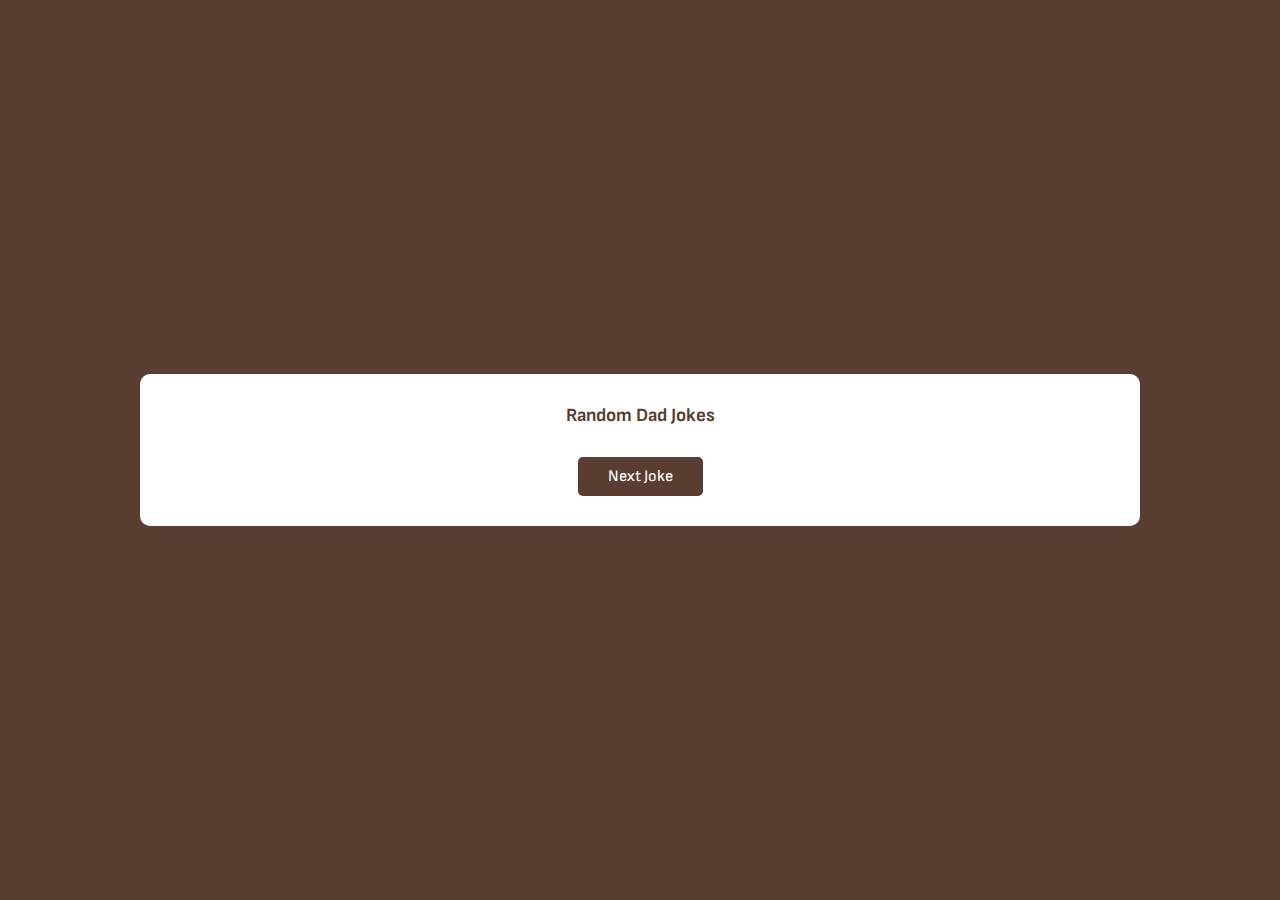
<file: dad-jokes/index.html>
<!DOCTYPE html>
<html lang="en">
<head>
    <meta charset="UTF-8">
    <meta name="viewport" content="width=device-width, initial-scale=1.0">
    <link rel="stylesheet" href="style.css">
    <title>Dad Jokes</title>
</head>
<body>
    <div class="container">
        <h3>Random Dad Jokes</h3>
        <div id="joke" class="joke">
            <!-- Joke Content -->
        </div>
        <button id="joke-button">Next Joke</button>
    </div>
    <script src="script.js"></script>
</body>
</html>
</file>
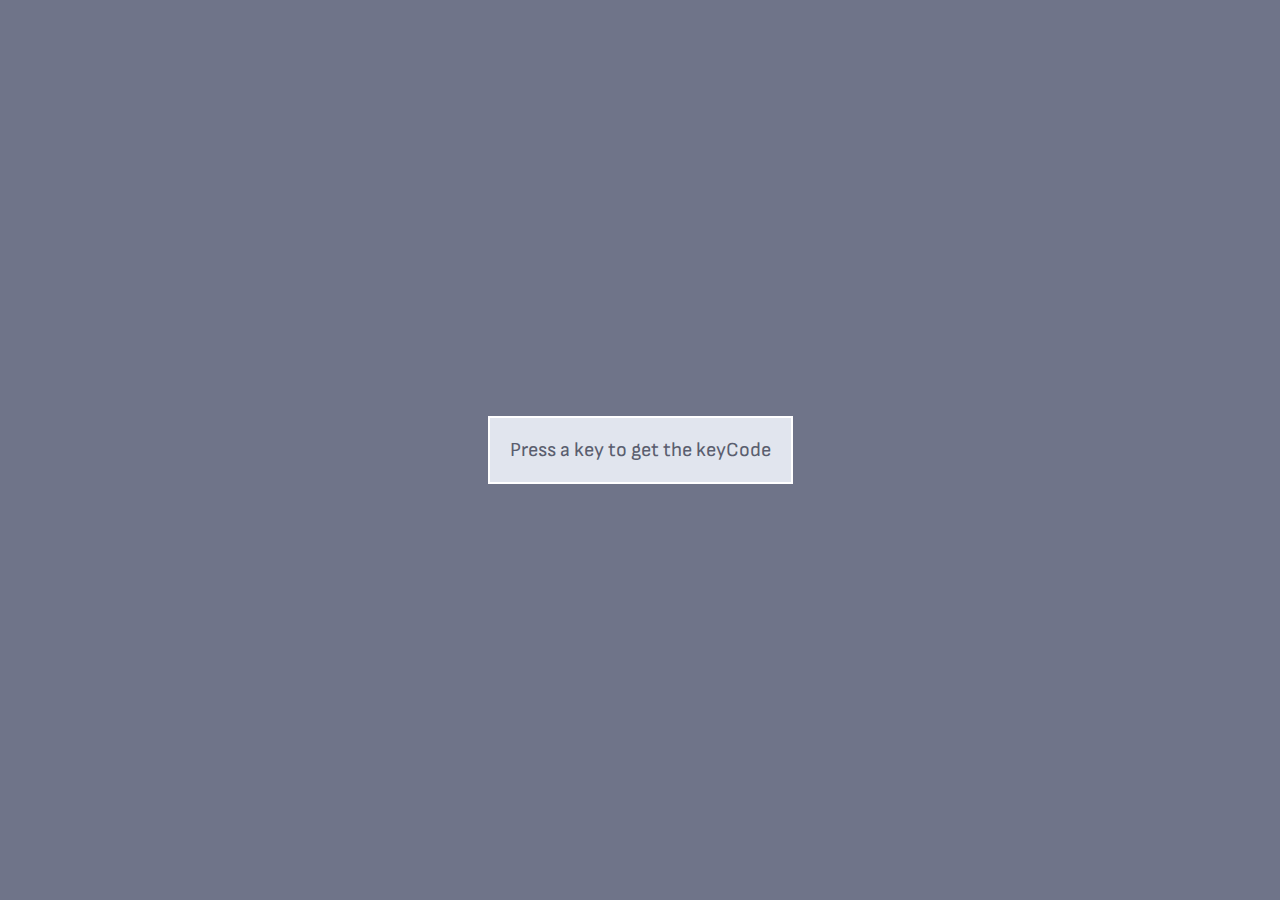
<file: event-keycodes/index.html>
<!DOCTYPE html>
<html lang="en">
<head>
    <meta charset="UTF-8">
    <meta name="viewport" content="width=device-width, initial-scale=1.0">
    <link rel="stylesheet" href="style.css">
    <title>Event Keycodes</title>
</head>
<body>
    <div class="box">
        Press a key to get the keyCode
    </div>
    <script src="script.js"></script>
</body>
</html>
</file>
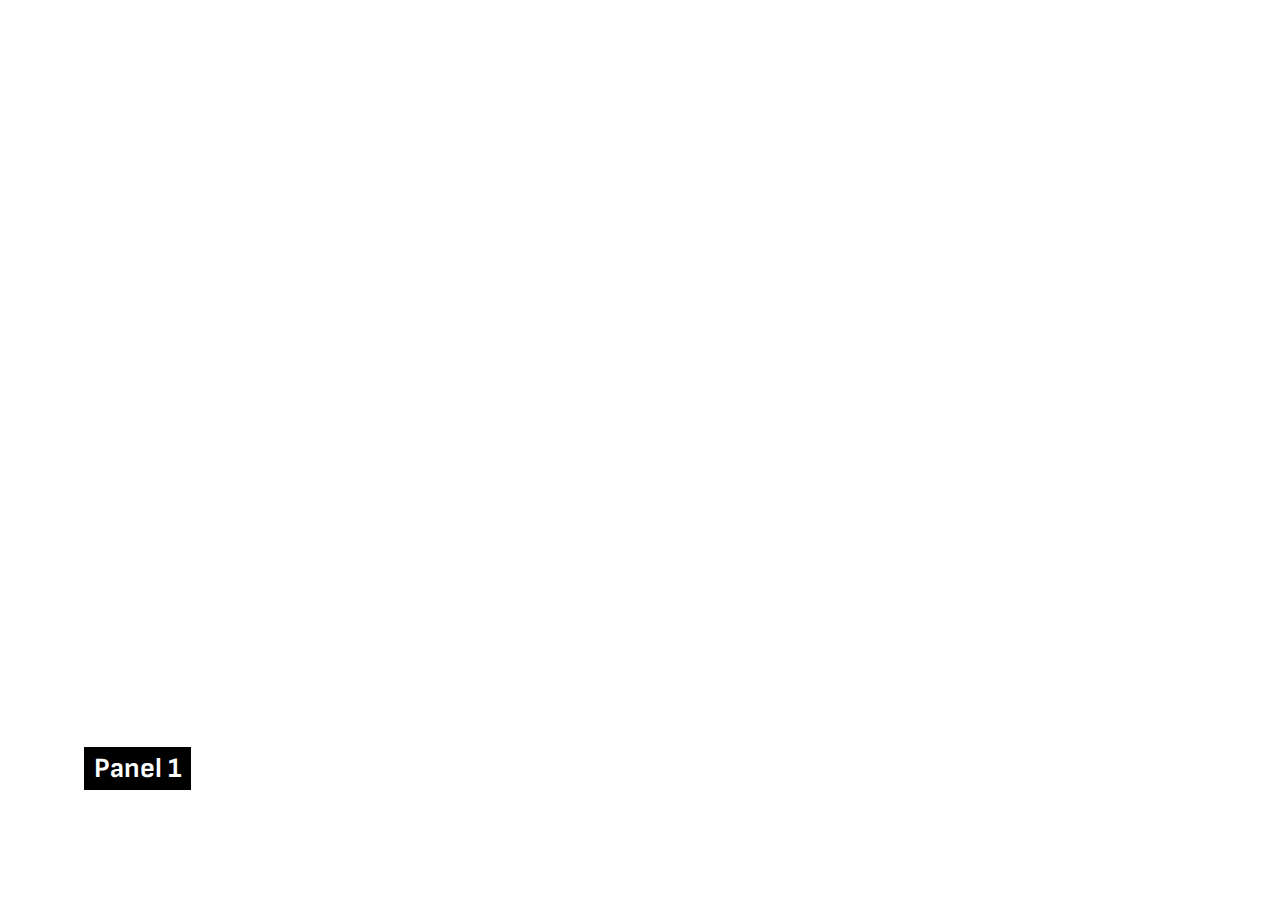
<file: expanding-cards/index.html>
<!DOCTYPE html>
<html lang="en">
<head>
    <meta charset="UTF-8">
    <meta name="viewport" content="width=device-width, initial-scale=1.0">
    <link rel="stylesheet" href="style.css">
    <title>Expanding Cards</title>
</head>
<body>
    <div class="container">
        <div
            class="panel active"
            style="background-image: url('https://images.unsplash.com/photo-1591181520189-abcb0735c65d?ixlib=rb-4.0.3&ixid=MnwxMjA3fDB8MHxwaG90by1wYWdlfHx8fGVufDB8fHx8&auto=format&fit=crop&w=987&q=80')"
        >
            <h3>Panel 1</h3>
        </div>
        <div
            class="panel"
            style="background-image: url('https://images.unsplash.com/photo-1582794543462-0d7922e50cf5?ixlib=rb-4.0.3&ixid=MnwxMjA3fDB8MHxwaG90by1wYWdlfHx8fGVufDB8fHx8&auto=format&fit=crop&w=927&q=80')"
        >
            <h3>Panel 2</h3>
        </div>
        <div
            class="panel"
            style="background-image: url('https://images.unsplash.com/photo-1581938165093-050aeb5ef218?ixlib=rb-4.0.3&ixid=MnwxMjA3fDB8MHxwaG90by1wYWdlfHx8fGVufDB8fHx8&auto=format&fit=crop&w=1035&q=80')"
        >
            <h3>Panel 3</h3>
        </div>
        <div
            class="panel"
            style="background-image: url('https://images.unsplash.com/photo-1568499949729-a215c6c09156?ixlib=rb-4.0.3&ixid=MnwxMjA3fDB8MHxwaG90by1wYWdlfHx8fGVufDB8fHx8&auto=format&fit=crop&w=927&q=80')"
        >
            <h3>Panel 4</h3>
        </div>
        <div 
            class="panel"
            style="background-image: url('https://images.unsplash.com/photo-1508808787069-421e7986016e?ixlib=rb-4.0.3&ixid=MnwxMjA3fDB8MHxzZWFyY2h8MTYxfHxmbG93ZXJ8ZW58MHx8MHx8&auto=format&fit=crop&w=900&q=60')"
        >
            <h3>Panel 5</h3>
        </div>
    </div>
    <script src="script.js"></script>
</body>
</html>
</file>
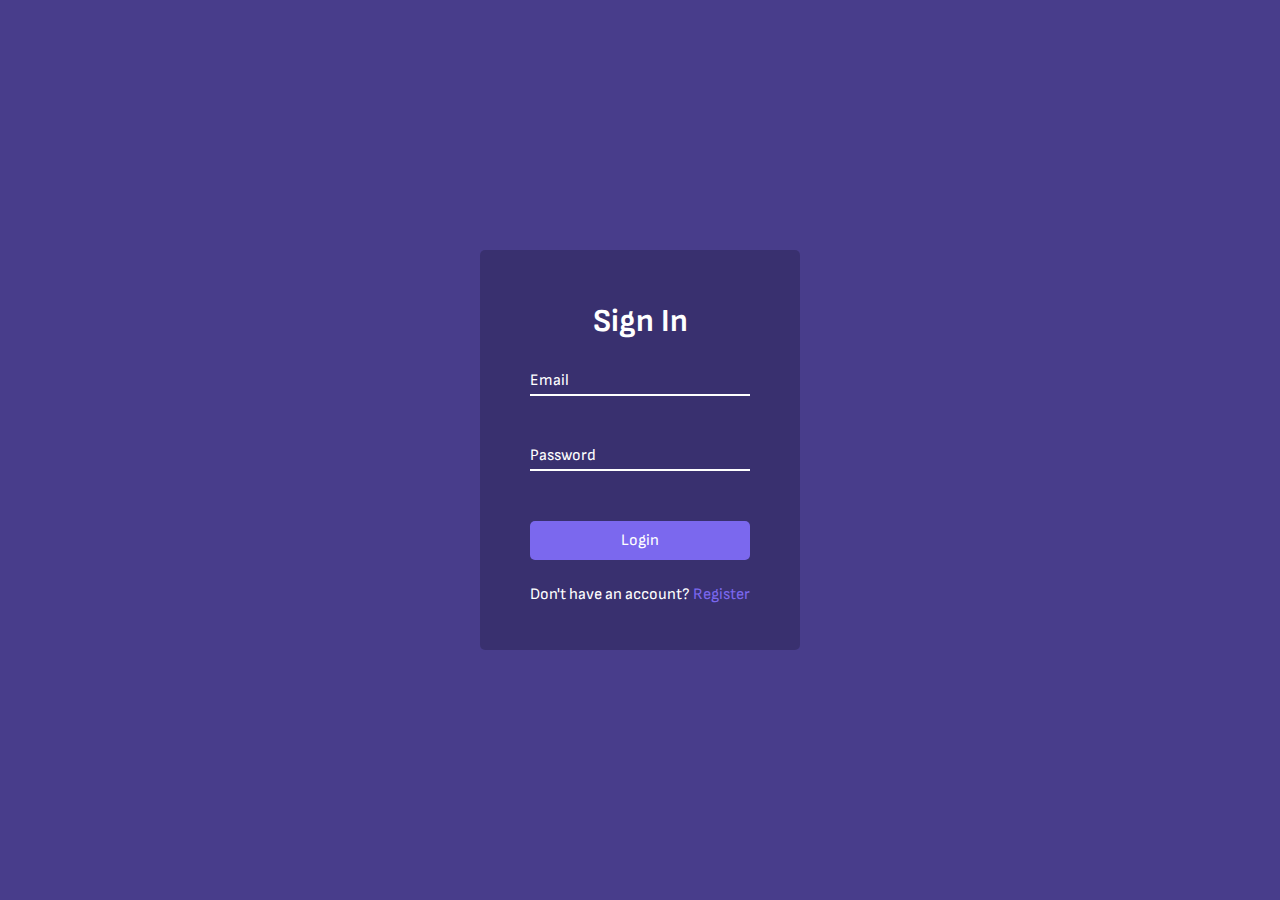
<file: form-wave-animation/index.html>
<!DOCTYPE html>
<html lang="en">
<head>
    <meta charset="UTF-8">
    <meta name="viewport" content="width=device-width, initial-scale=1.0">
    <link rel="stylesheet" href="style.css">
    <title>Form Wave Animation</title>
</head>
<body>
    <div class="container">
        <h1>Sign In</h1>
        <div class="form-control">
            <input type="text" required>
            <label>Email</label>
        </div>
        <div class="form-control">
            <input type="password" required>
            <label>Password</label>
        </div>
        <button class="btn">Login</button>
        <p class="text">Don't have an account? <a href="#">Register</a></p>
    </div>
    <script src="script.js"></script>
</body>
</html>
</file>
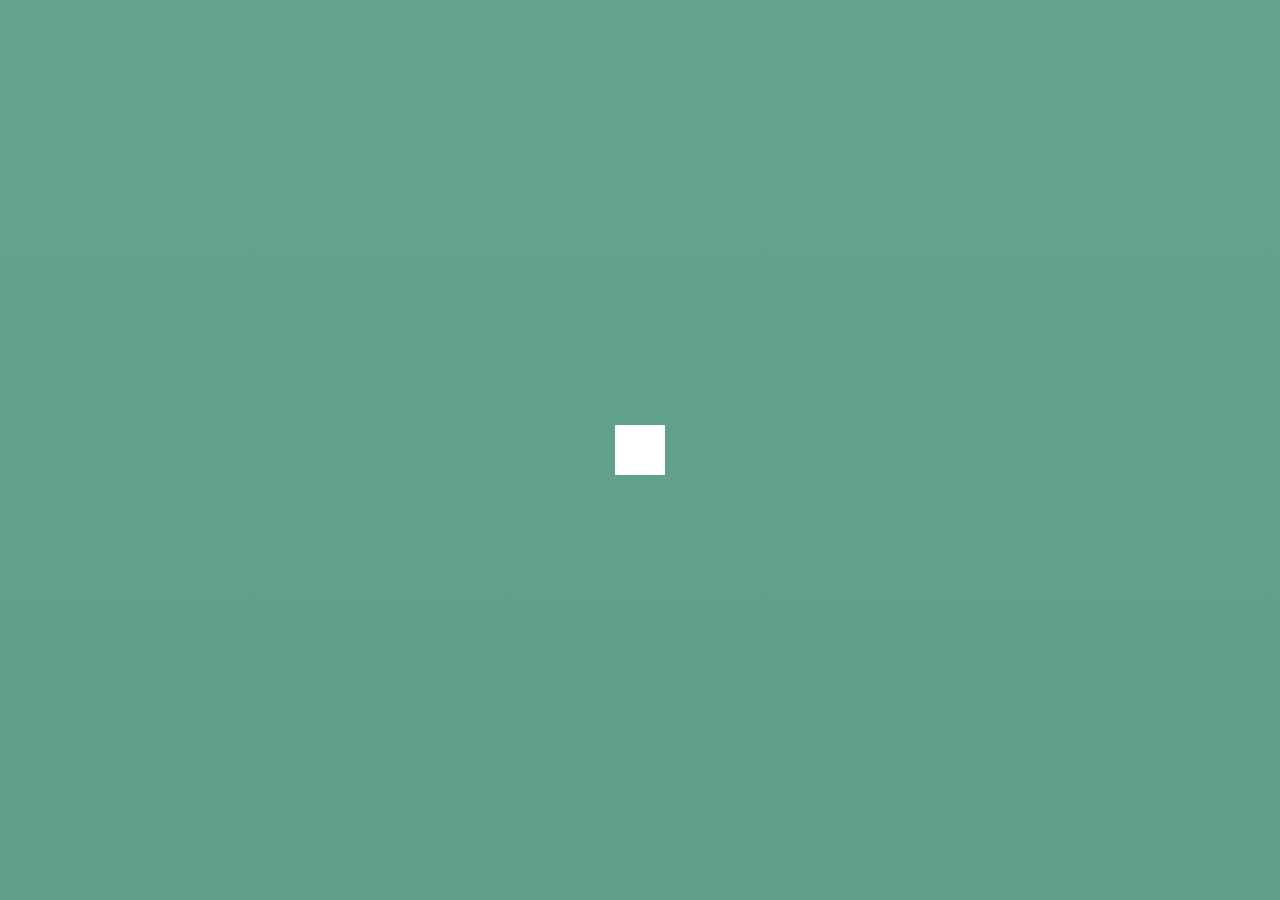
<file: hidden-search/index.html>
<!DOCTYPE html>
<html lang="en">
<head>
    <meta charset="UTF-8">
    <meta name="viewport" content="width=device-width, initial-scale=1.0">
    <link rel="stylesheet" href="https://cdnjs.cloudflare.com/ajax/libs/font-awesome/6.2.1/css/all.min.css" integrity="sha512-MV7K8+y+gLIBoVD59lQIYicR65iaqukzvf/nwasF0nqhPay5w/9lJmVM2hMDcnK1OnMGCdVK+iQrJ7lzPJQd1w==" crossorigin="anonymous" referrerpolicy="no-referrer">
    <link rel="stylesheet" href="style.css">
    <title>Hidden Search Widget</title>
</head>
<body>
    <div class="search">
        <input type="text" class="input" placeholder="Search">
        <button class="btn">
            <i class="fas fa-search"></i>
        </button>
    </div>
    <script src="script.js"></script>
</body>
</html>
</file>
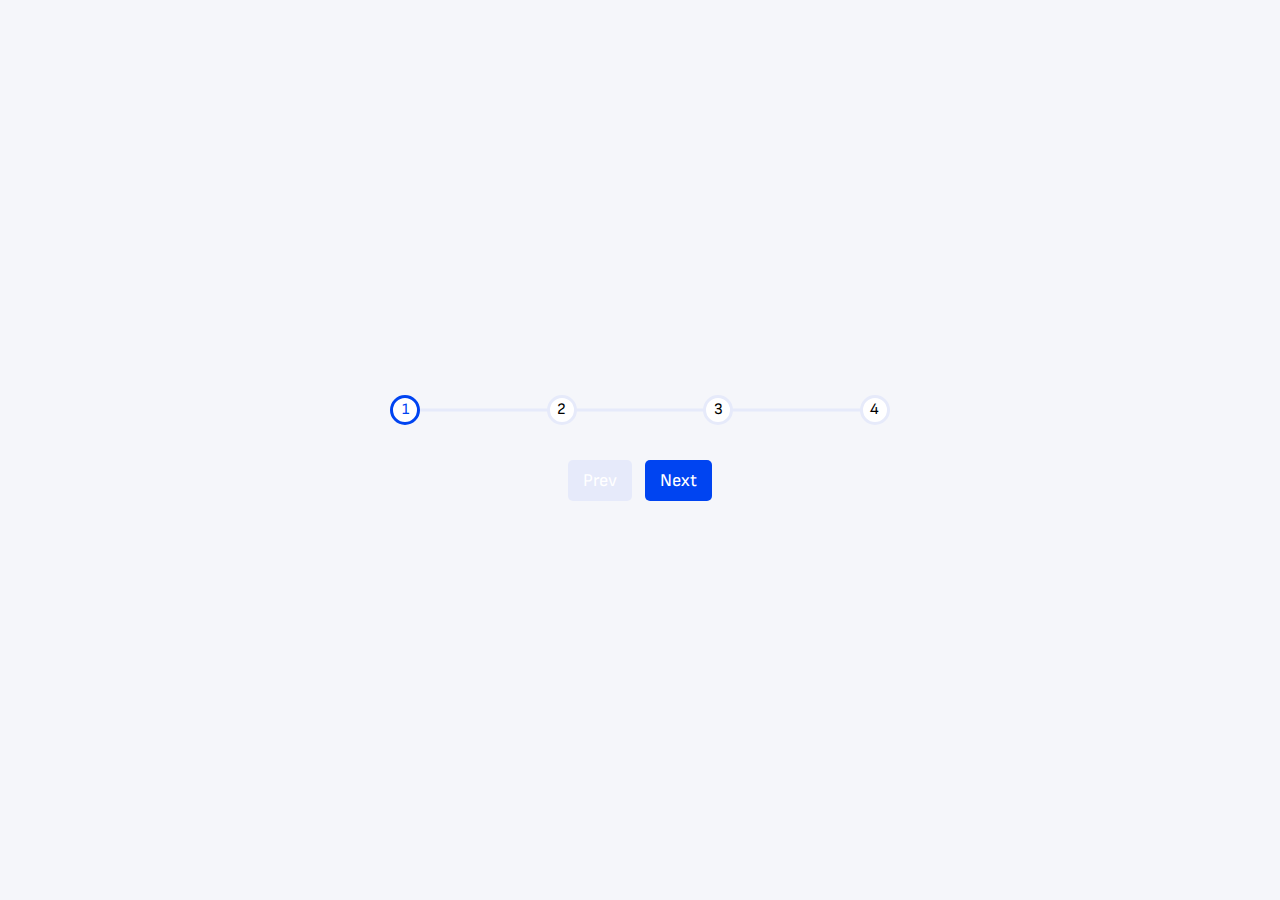
<file: progress-steps/index.html>
<!DOCTYPE html>
<html lang="en">
<head>
    <meta charset="UTF-8">
    <meta name="viewport" content="width=device-width, initial-scale=1.0">
    <link rel="stylesheet" href="style.css">
    <title>Progress Steps</title>
</head>
<body>
    <div class="container">
        <div class="progress-container">
            <div class="progress" id="progress"></div>
            <div class="circle active">1</div>
            <div class="circle">2</div>
            <div class="circle">3</div>
            <div class="circle">4</div>
        </div>

        <button class="btn" id="prev" disabled>Prev</button>
        <button class="btn" id="next">Next</button>
    </div>
    <script src="script.js"></script>
</body>
</html>
</file>
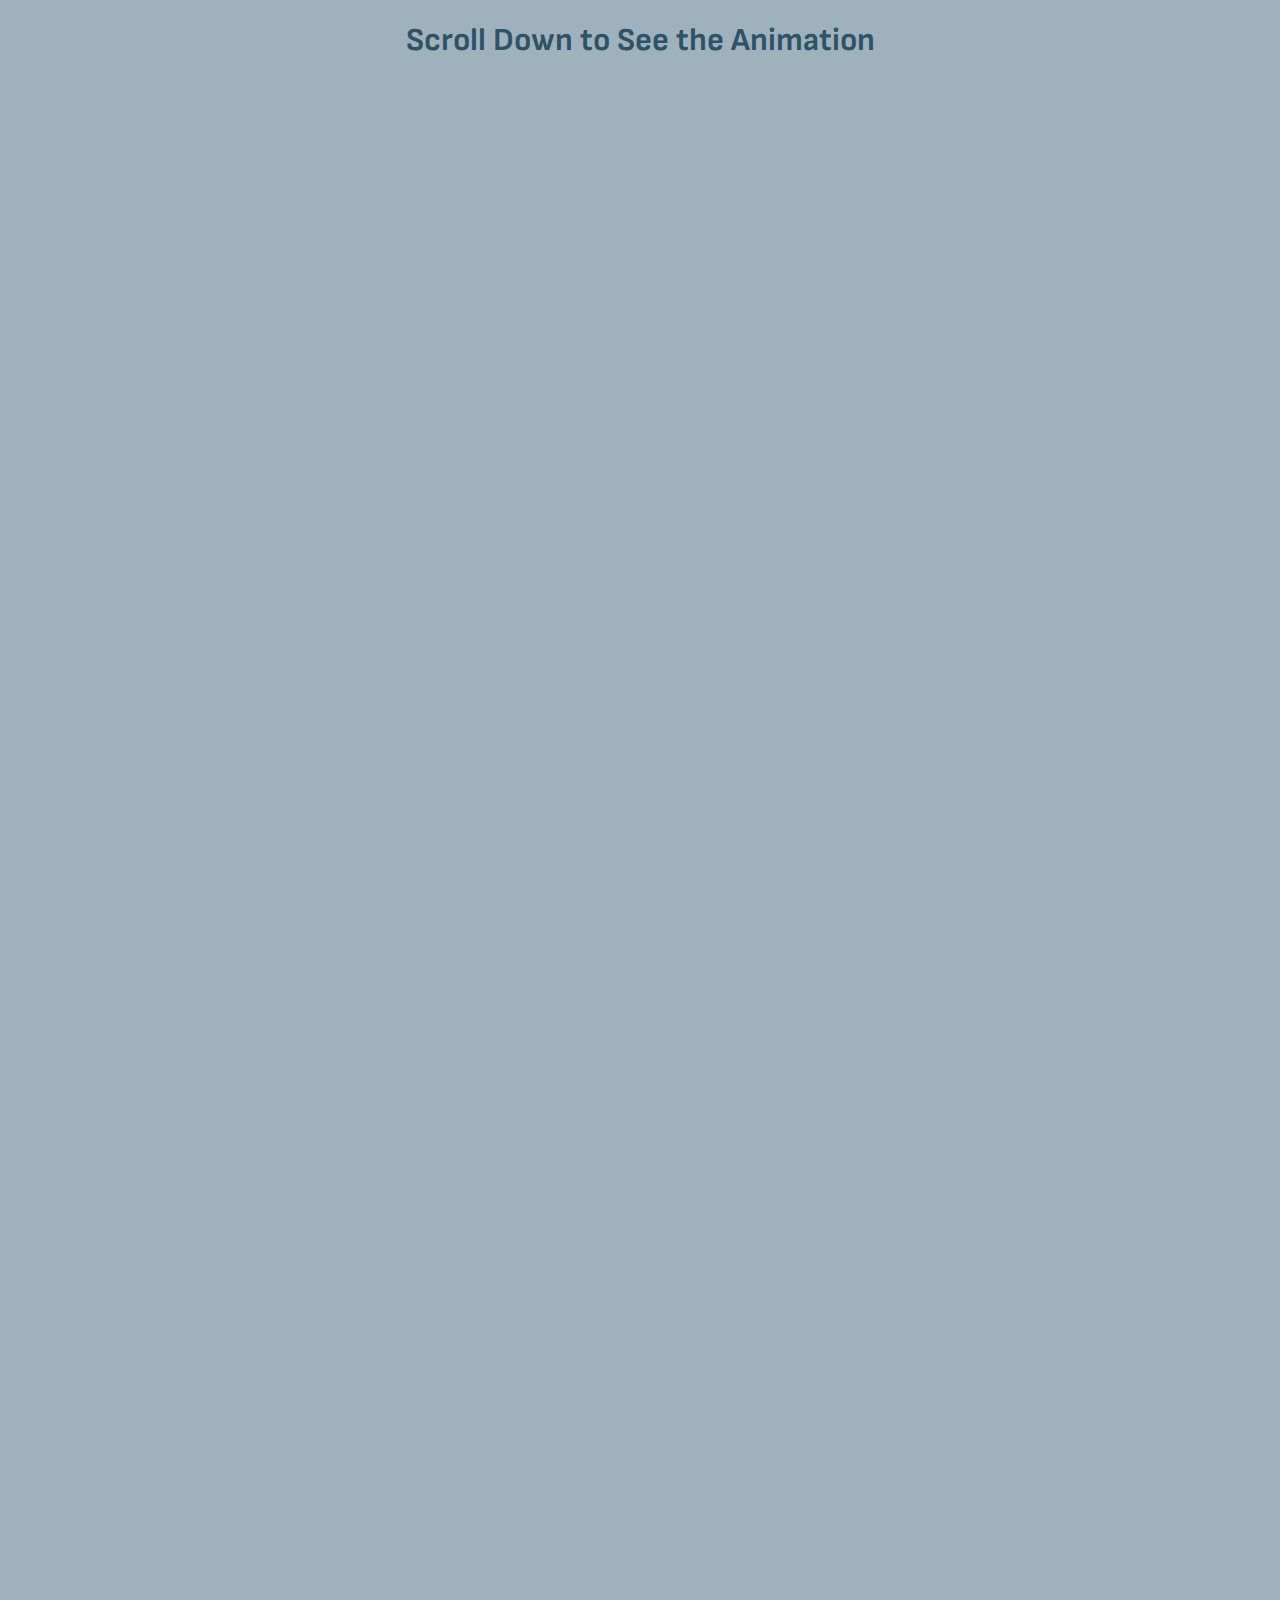
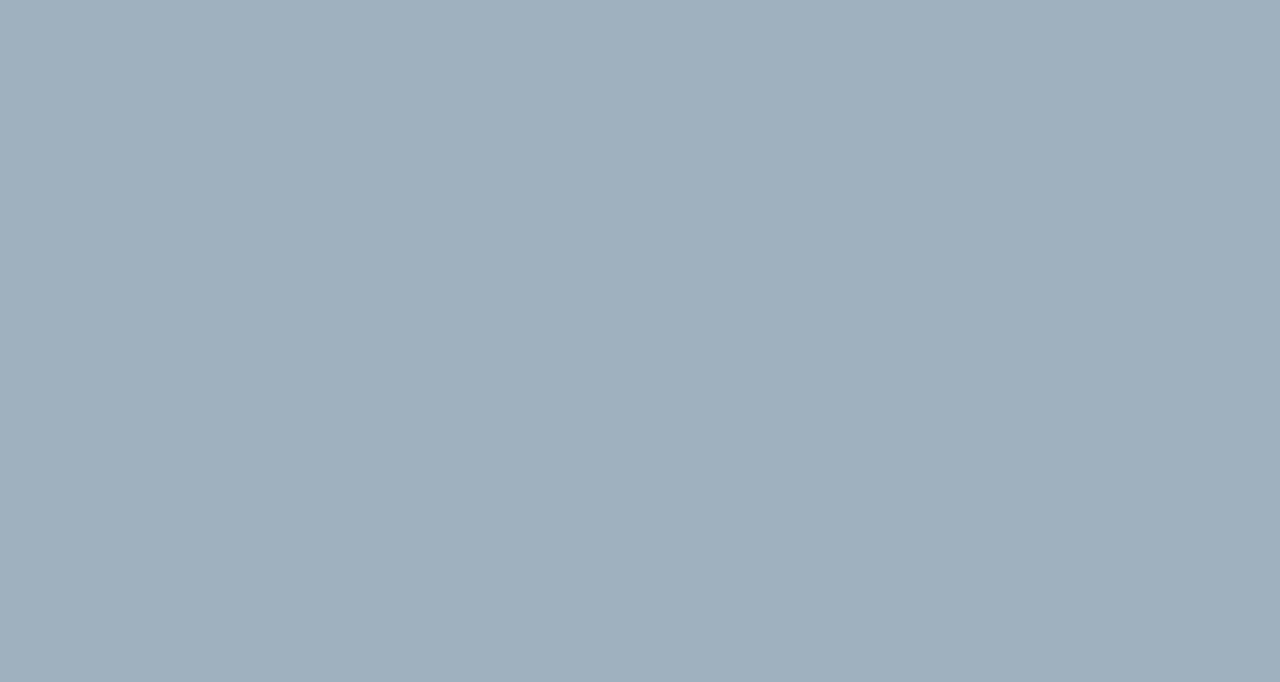
<file: scroll-animation/index.html>
<!DOCTYPE html>
<html lang="en">
<head>
    <meta charset="UTF-8">
    <meta name="viewport" content="width=device-width, initial-scale=1.0">
    <link rel="stylesheet" href="style.css">
    <title>Scroll Animation</title>
</head>
<body>
    <h1>Scroll Down to See the Animation</h1>
    <div class="box"><h2>Content</h2></div>
    <div class="box"><h2>Content</h2></div>
    <div class="box"><h2>Content</h2></div>
    <div class="box"><h2>Content</h2></div>
    <div class="box"><h2>Content</h2></div>
    <div class="box"><h2>Content</h2></div>
    <div class="box"><h2>Content</h2></div>
    <div class="box"><h2>Content</h2></div>
    <div class="box"><h2>Content</h2></div>
    <div class="box"><h2>Content</h2></div>
    <script src="script.js"></script>
</body>
</html>
</file>
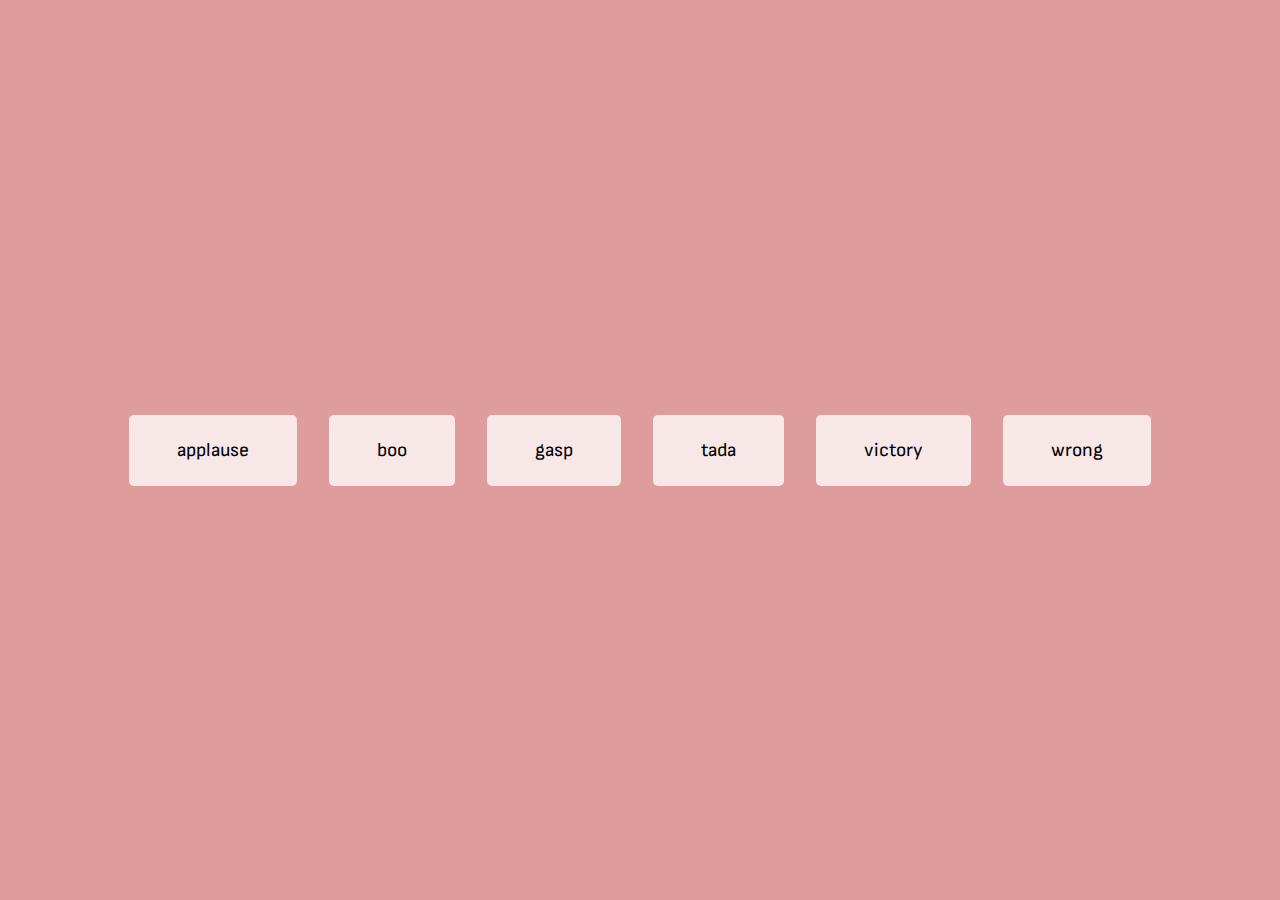
<file: sound-board/index.html>
<!DOCTYPE html>
<html lang="en">
<head>
    <meta charset="UTF-8">
    <meta name="viewport" content="width=device-width, initial-scale=1.0">
    <link rel="stylesheet" href="style.css">
    <title>Sound Board</title>
</head>
<body>
    <audio id="applause" src="sounds/applause.mp3"></audio>
    <audio id="boo" src="sounds/boo.mp3"></audio>
    <audio id="gasp" src="sounds/gasp.mp3"></audio>
    <audio id="tada" src="sounds/tada.mp3"></audio>
    <audio id="victory" src="sounds/victory.mp3"></audio>
    <audio id="wrong" src="sounds/wrong.mp3"></audio>

    <div id="buttons"></div>
    <script src="script.js"></script>
</body>
</html>
</file>
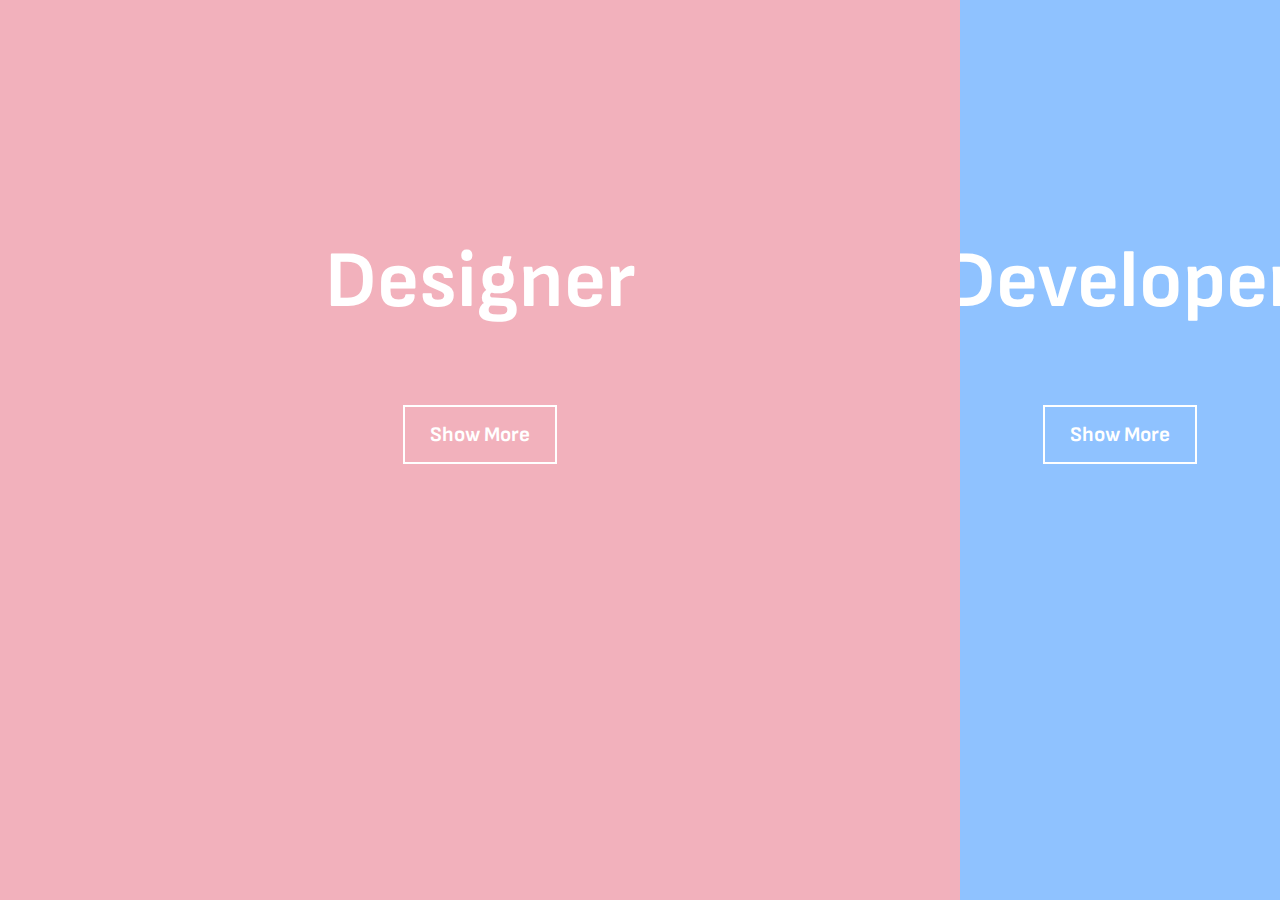
<file: split-landing/index.html>
<!DOCTYPE html>
<html lang="en">
<head>
    <meta charset="UTF-8">
    <meta name="viewport" content="width=device-width, initial-scale=1.0">
    <link rel="stylesheet" href="style.css">
    <title>Split Landing Page</title>
</head>
<body>
    <div class="container">
        <div class="split left">
            <h1>Designer</h1>
            <a href="#" class="btn">Show More</a>
        </div>
        <div class="split right">
            <h1>Developer</h1>
            <a href="#" class="btn">Show More</a>
        </div>
    </div>
    <script src="script.js"></script>
</body>
</html>
</file>
<file: dad-jokes/style.css>
@import url('https://fonts.googleapis.com/css2?family=Sofia+Sans&display=swap');

* {
    box-sizing: border-box;
}

body {
    background-color: #583d30;
    font-family: 'Sofia Sans';
    display: flex;
    justify-content: center;
    align-items: center;
    height: 100vh;
    overflow: hidden;
    margin: 0 10px;
}

.container {
    background-color: #fff;
    max-width: 100%;
    width: 1000px;
    border-radius: 10px;
    text-align: center;
    padding: 30px 20px;
}

h3 {
    margin: 0;
    color: #583d30;
}

.joke {
    font-size: 30px;
    margin: 30px 0;
}

#joke-button {
    background-color: #583d30;
    font-family: 'Sofia Sans';
    color: #fff;
    font-size: 16px;
    border: none;
    border-radius: 5px;
    padding: 10px 30px;
    cursor: pointer;
}

#joke-button:hover {
    opacity: 0.9;
}

#joke-button:active {
    transform: scale(0.95);
}
</file>
<file: event-keycodes/style.css>
@import url('https://fonts.googleapis.com/css2?family=Sofia+Sans&display=swap');

* {
    box-sizing: border-box;
}

body {
    background-color: #6f7489;
    font-family: 'Sofia Sans';
    display: flex;
    justify-content: center;
    align-items: center;
    height: 100vh;
    overflow: hidden;
    margin: 0;
}

.box {
    background-color: #e1e5ee;
    border: 2px solid #fff;
    color: #5a5e6f;
    min-width: 150px;
    position: relative;
    padding: 20px;
    margin: 10px;
    text-align: center;
    font-size: 20px;
}

small {
    position: absolute;
    left: 0;
    top: -25px;
    width: 100%;
    text-align: center;
    color: #fff;
    font-size: 14px;
}

@media only screen and (max-width: 768px) {
    body {
        flex-direction: column;
    }
    
    .box {
        margin: 20px;
    }
}
</file>
<file: expanding-cards/style.css>
@import url('https://fonts.googleapis.com/css2?family=Sofia+Sans&display=swap');

* {
    box-sizing: border-box;
}

body {
    font-family: 'Sofia Sans';
    display: flex;
    justify-content: center;
    align-items: center;
    height: 100vh;
    overflow: hidden;
    margin: 0;
}

.container {
    display: flex;
    width: 90vw;
}

.panel {
    background-size: cover;
    background-position: center;
    background-repeat: no-repeat;
    height: 80vh;
    cursor: pointer;
    flex: 0.5;
    position: relative;
    transition: flex 0.7s ease-in;
}

.panel h3 {
    position: absolute;
    left: 20px;
    bottom: 20px;
    font-size: 28px;
    opacity: 0;
    color: #fff;
    background: #000;
    padding: 5px 10px;
}

.panel.active {
    flex: 2;
}

.panel.active h3 {
    opacity: 1;
    transition: opacity 0.3s ease-in 0.4s;
    margin: 0;
}
</file>
<file: form-wave-animation/style.css>
@import url('https://fonts.googleapis.com/css2?family=Sofia+Sans&display=swap');

* {
    box-sizing: border-box;
}

body {
    background-color: darkslateblue;
    color: #fff;
    font-family: 'Sofia Sans';
    display: flex;
    justify-content: center;
    align-items: center;
    height: 100vh;
    overflow: hidden;
    margin: 0;
}

input, button {
    font-family: inherit;
}

.container {
    background-color: rgba(0, 0, 0, 0.2);
    padding: 30px 50px;
    border-radius: 5px;
}

.container h1 {
    text-align: center;
    margin-bottom: 30px;
}

.container a {
    text-decoration: none;
    color: mediumslateblue;
}

.btn {
    cursor: pointer;
    display: inline-block;
    width: 100%;
    background-color: mediumslateblue;
    font-size: 16px;
    border: 0;
    border-radius: 5px;
    padding: 10px 0;
    color: #fff;
}

.btn:focus {
    outline: 0;
}

.btn:active {
    transform: scale(0.98);
}

.text {
    margin-top: 25px;
}

.form-control {
    position: relative;
    margin: 30px 0 50px;
}

.form-control input {
    background-color: transparent;
    border: 0;
    border-bottom: 2px solid #fff;
    width: 100%;
    display: block;
    font-size: 18px;
    color: #fff;
}

.form-control input:focus,
.form-control input:valid {
    outline: 0;
    border-bottom-color: mediumslateblue;
}

.form-control label {
    position: absolute;
    top: 0;
    left: 0;
}

.form-control label span {
    display: inline-block;
    transition: transform 0.3s cubic-bezier(0.7, -0.5, 0.3, 1.5);
}

.form-control input:focus + label span,
.form-control input:valid + label span {
    color: mediumslateblue;
    transform: translateY(-100%);
}
</file>
<file: hidden-search/style.css>
@import url('https://fonts.googleapis.com/css2?family=Sofia+Sans&display=swap');

* {
    box-sizing: border-box;
}

body {
    background-image: linear-gradient(180deg, #65a48f, #5e9e8a);
    font-family: 'Sofia Sans';
    display: flex;
    justify-content: center;
    align-items: center;
    height: 100vh;
    overflow: hidden;
    margin: 0;
}

.search {
    position: relative;
    height: 50px;
}

.search .input {
    background-color: #fff;
    border: 0;
    font-size: 20px;
    padding: 20px;
    width: 50px;
    height: 50px;
    transition: width 0.3s ease;
}

.btn {
    background-color: #fff;
    border: 0;
    cursor: pointer;
    font-size: 24px;
    position: absolute;
    top: 0;
    left: 0;
    width: 50px;
    height: 50px;
    transition: transform 0.3s ease;
}

.btn:focus, .input:focus {
    outline: none;
}

.search.active .input {
    width: 300px;
}

.search.active .btn {
    transform: translateX(500%)
}
</file>
<file: progress-steps/style.css>
@import url('https://fonts.googleapis.com/css2?family=Sofia+Sans&display=swap');

:root {
    --line-border-empty: #E6EAFA;
    --line-border-fill: #0044F1;
}

* {
    box-sizing: border-box;
}

body {
    background-color: #F5F6FA;
    font-family: 'Sofia Sans';
    display: flex;
    justify-content: center;
    align-items: center;
    height: 100vh;
    overflow: hidden;
    margin: 0;
}

.container {
    text-align: center;
}

.progress-container {
    display: flex;
    justify-content: space-between;
    position: relative;
    width: 500px;
    max-width: 100%;
    margin-bottom: 30px;
}

.progress-container::before {
    content: '';
    background-color: var(--line-border-empty);
    position: absolute;
    top: 50%;
    left: 0;
    height: 3px;
    transform: translateY(-50%);
    width: 100%;
    z-index: -1;
}

.progress {
    background-color: var(--line-border-fill);
    position: absolute;
    top: 50%;
    left: 0;
    height: 3px;
    transform: translateY(-50%);
    width: 0%;
    z-index: -1;
    transition: 0.3s ease;
}

.circle {
    background-color: #fff;
    border-radius: 50%;
    width: 30px;
    height: 30px;
    border: 3px solid var(--line-border-empty);
    transition: 0.3s ease;
    display: flex;
    justify-content: center;
    align-items: center;
}

.circle.active {
    color: var(--line-border-fill);
    border-color: var(--line-border-fill);
}

.btn {
    background-color: var(--line-border-fill);
    color: #fff;
    border: 0;
    border-radius: 5px;
    cursor: pointer;
    font-family: inherit;
    padding: 10px 15px;
    font-size: 18px;
    margin: 5px;
}

.btn:active {
    transform: scale(0.95);
}

.btn:focus {
    outline: 0;
}

.btn:disabled {
    background-color: var(--line-border-empty);
    cursor: not-allowed;
}
</file>
<file: scroll-animation/style.css>
@import url('https://fonts.googleapis.com/css2?family=Sofia+Sans&display=swap');

* {
    box-sizing: border-box;
}

body {
    background-color: #9fb1bc;
    font-family: 'Sofia Sans';
    display: flex;
    flex-direction: column;
    justify-content: center;
    align-items: center;
    margin: 0;
    overflow-x: hidden;
}

h1 {
    color: #2e5266;
}

.box {
    background-color: #2e5266;
    color: #fff;
    display: flex;
    justify-content: center;
    align-items: center;
    width: 300px;
    height: 200px;
    margin: 10px;
    border-radius: 10px;
    transform: translateX(400%);
    transition: transform 0.3s ease;
}

.box:nth-of-type(even) {
    transform: translateX(-400%);
}

.box.show {
    transform: translateX(0);
}
</file>
<file: sound-board/style.css>
@import url('https://fonts.googleapis.com/css2?family=Sofia+Sans&display=swap');

* {
    box-sizing: border-box;
}

body {
    background-color: #de9c9d;
    font-family: 'Sofia Sans';
    display: flex;
    justify-content: center;
    align-items: center;
    height: 100vh;
    overflow: hidden;
    margin: 0;
}

.btn {
    font-family: inherit;
    background-color: #f7e7e7;
    border-radius: 5px;
    border: none;
    margin: 1rem;
    padding: 1.5rem 3rem;
    font-size: 1.2rem;
}

.btn:focus {
    outline: none;
}

.btn:hover {
    opacity: 0.9;
}
</file>
<file: split-landing/style.css>
@import url('https://fonts.googleapis.com/css2?family=Sofia+Sans&display=swap');

:root {
    --left-bg-color: rgba(229, 100, 121, 0.5);
    --right-bg-color: rgba(32, 133, 255, 0.5);   
    --left-btn-hover-color: rgba(229, 100, 121, 1);
    --right-btn-hover-color: rgba(32, 133, 255, 1);
    --hover-width: 75%;
    --other-width: 25%;
    --speed: 1000ms;
}

* {
    box-sizing: border-box;
}

body {
    font-family: 'Sofia Sans';
    height: 100vh;
    overflow: hidden;
    margin: 0;
}

h1 {
    font-size: 5rem;
    color: #fff;
    position: absolute;
    top: 20%;
    left: 50%;
    transform: translateX(-50%);
}

.btn {
    position: absolute;
    top: 45%;
    left: 50%;
    transform: translateX(-50%);
    text-decoration: none;
    color: #fff;
    border: 2px solid #fff;
    font-size: 1.3rem;
    padding: 15px 25px;
    font-weight: bold;
    white-space: nowrap;
}

.split.left .btn:hover {
    background-color: var(--left-btn-hover-color);
    border-color: var(--left-btn-hover-color);
}

.split.right .btn:hover {
    background-color: var(--right-btn-hover-color);
    border-color: var(--right-btn-hover-color);
}

.container {
    position: relative;
    width: 100%;
    height: 100%;
}

.split {
    position: absolute;
    width: 50%;
    height: 100%;
    overflow: hidden;
}

.split.left {
    left: 0;
    background-image: url('https://images.unsplash.com/photo-1587440871875-191322ee64b0?ixlib=rb-4.0.3&ixid=MnwxMjA3fDB8MHxzZWFyY2h8MTZ8fGRlc2lnbnxlbnwwfHwwfHw%3D&auto=format&fit=crop&w=900&q=60');
    background-position: center;
    background-repeat: no-repeat;
    background-size: cover;
}

.split.left::before {
    content: '';
    position: absolute;
    width: 100%;
    height: 100%;
    background-color: var(--left-bg-color);
}

.split.right {
    right: 0;
    background-image: url('https://images.unsplash.com/photo-1498050108023-c5249f4df085?ixlib=rb-4.0.3&ixid=MnwxMjA3fDB8MHxzZWFyY2h8M3x8Y29kaW5nfGVufDB8fDB8fA%3D%3D&auto=format&fit=crop&w=900&q=60');
    background-position: center;
    background-repeat: no-repeat;
    background-size: cover;
}

.split.right::before {
    content: '';
    position: absolute;
    width: 100%;
    height: 100%;
    background-color: var(--right-bg-color);
}

.split.left, .split.right, .split.left::before, .split.right::before {
    transition: all var(--speed) ease-in-out;
}

.hover-left .left {
    width: var(--hover-width);
}

.hover-left .right {
    width: var(--other-width);
}

.hover-right .left {
    width: var(--other-width);
}

.hover-right .right {
    width: var(--hover-width);
}
</file>
